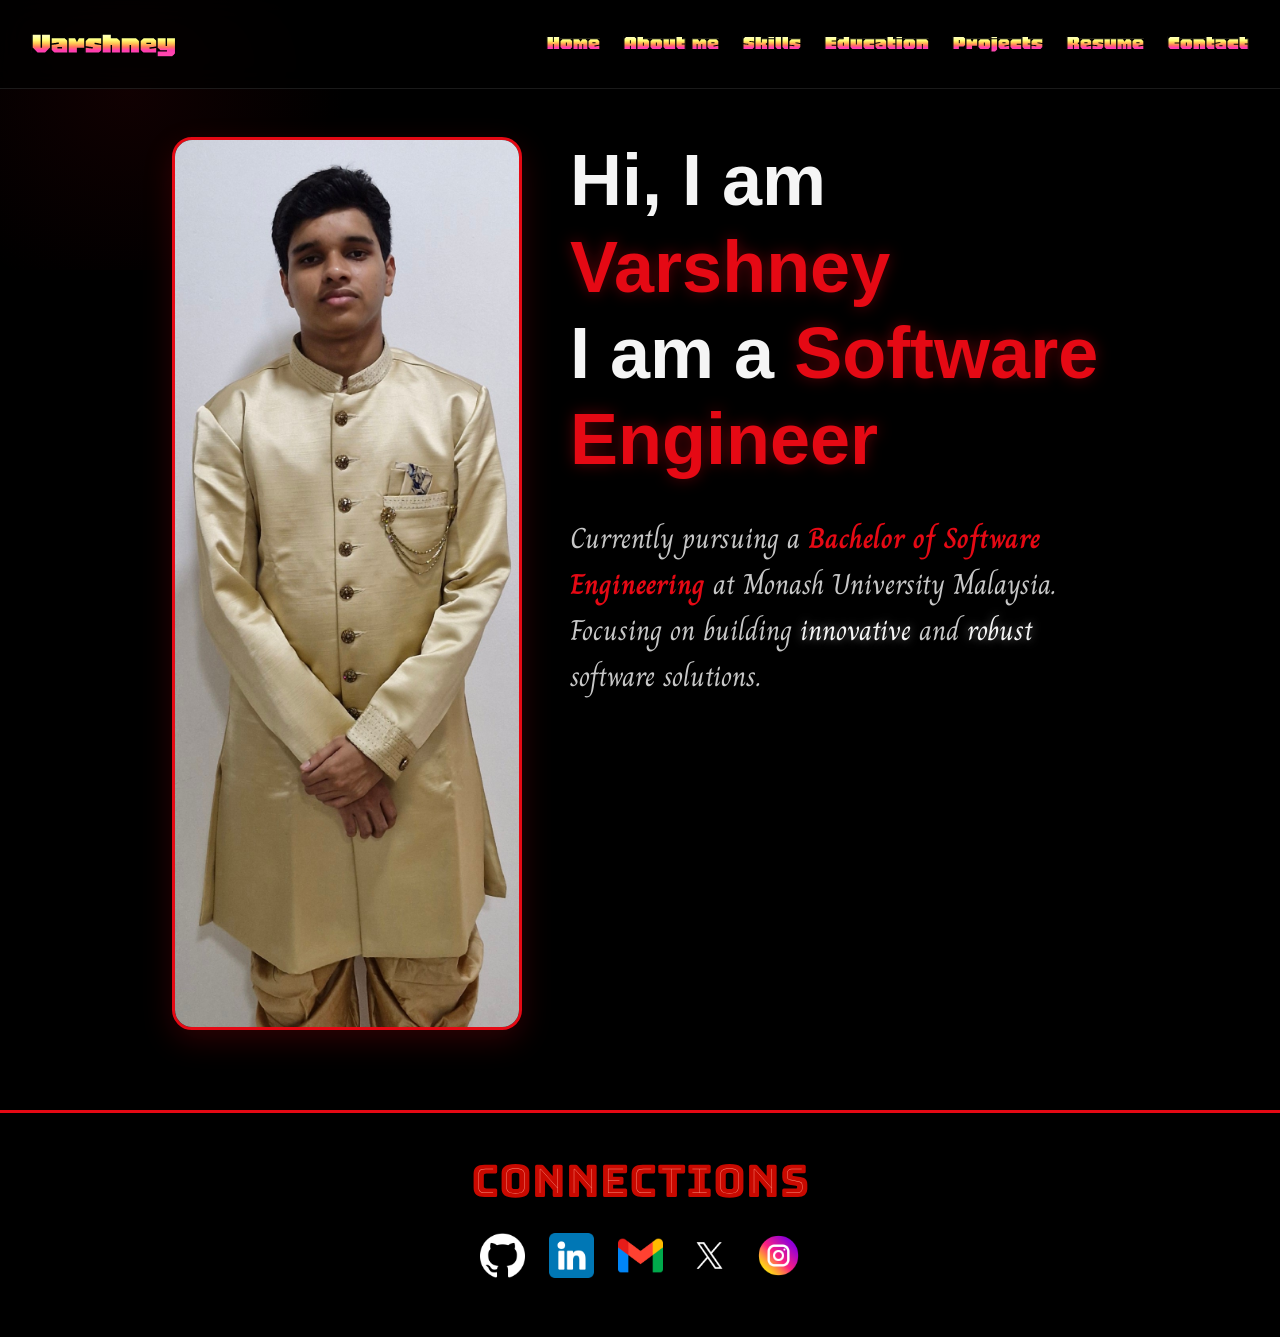
<file: index.html>
<!doctype html>
<html lang="en">
<head>
    <meta charset="utf-8">
    <meta name="viewport" content="width=device-width, initial-scale=1">
    <title>Portfolio Website</title>
    <link rel="stylesheet" href="css/style.css">

    <link rel="icon" href="img/icon.svg" type="image/svg+xml">
    <link rel="apple-touch-icon" href="img/icon.png">

    <link rel="preconnect" href="https://fonts.googleapis.com">
    <link rel="preconnect" href="https://fonts.gstatic.com" crossorigin>
    <link href="https://fonts.googleapis.com/css2?family=Bungee+Tint&family=Cause:wght@100..900&family=Charm:wght@400;700&family=Honk:MORF@15&family=Montserrat:wght@400;700&family=JetBrains+Mono:wght@500&display=swap" rel="stylesheet">
    <meta name="theme-color" content="#fafafa">
</head>

<body>

    <header>
        <div id="name">
        <h2>Varshney</h2>
        </div>

        <div id="navbar">
        <a href="index.html">Home</a>
        <a href="about_me.html">About me</a>
        <a href="skills.html">Skills</a>
        <a href="education.html">Education</a>
        <a href="projects.html">Projects</a>
        <a href="https://canva.link/dqznthgeoojpucj">Resume</a>
        <a href="contact_form.html">Contact</a>
        </div>
    </header>

    <main>

        <div>
        <img src="img/mypic.jpg"
             alt="My picture"
             id="pfp">

        <h1>Hi, I am <span class="red-text">Varshney</span>
        <br>
            I am a <span class="red-text">Software Engineer</span>
        </h1>
        <p id="intro">Currently pursuing a <span class="red-text-small">Bachelor of Software Engineering</span> at Monash University Malaysia.
            <br>
            Focusing on building <span class="glow-text">innovative</span> and <span class="glow-text">robust</span> software solutions.</p>
        </div>

    </main>

    <footer>
        <h2>Connections</h2>
        <p>
            <a href="https://github.com/Varsh2007"
               target="_blank"
               rel="noopener noreferrer"
               title="My GitHub Page">
                <img src="img/github.png"
                     height="50"
                     alt="Github Logo">
            </a>

            <a href="https://www.linkedin.com/in/varshney-ganesh-lakade-2b51b7408"
               target="_blank"
               rel="noopener noreferrer"
               title="My LinkedIn Page">
                <img src="img/linkedin.png"
                     height="50"
                     alt="LinkedIn Logo">
            </a>

            <a href="mailto:varshney.lakade@gmail.com"
               target="_blank"
               rel="noopener noreferrer"
               title="My Gmail Address">
                <img src="img/gmail.png"
                     height="50"
                     alt="Gmail Logo">
            </a>

            <a href="404.html"
               target="_blank"
               rel="noopener noreferrer"
               title="My twitter">
                <img src="img/twitter.png"
                     height="50"
                     alt="Twitter Logo">
            </a>

            <a href="404.html"
               target="_blank"
               rel="noopener noreferrer"
               title="My Instagram Profile">
                <img src="img/instagram.png"
                     height="50"
                     alt="Instagram Logo">
            </a>
        </p>
    </footer>

</body>
</html>
</file>
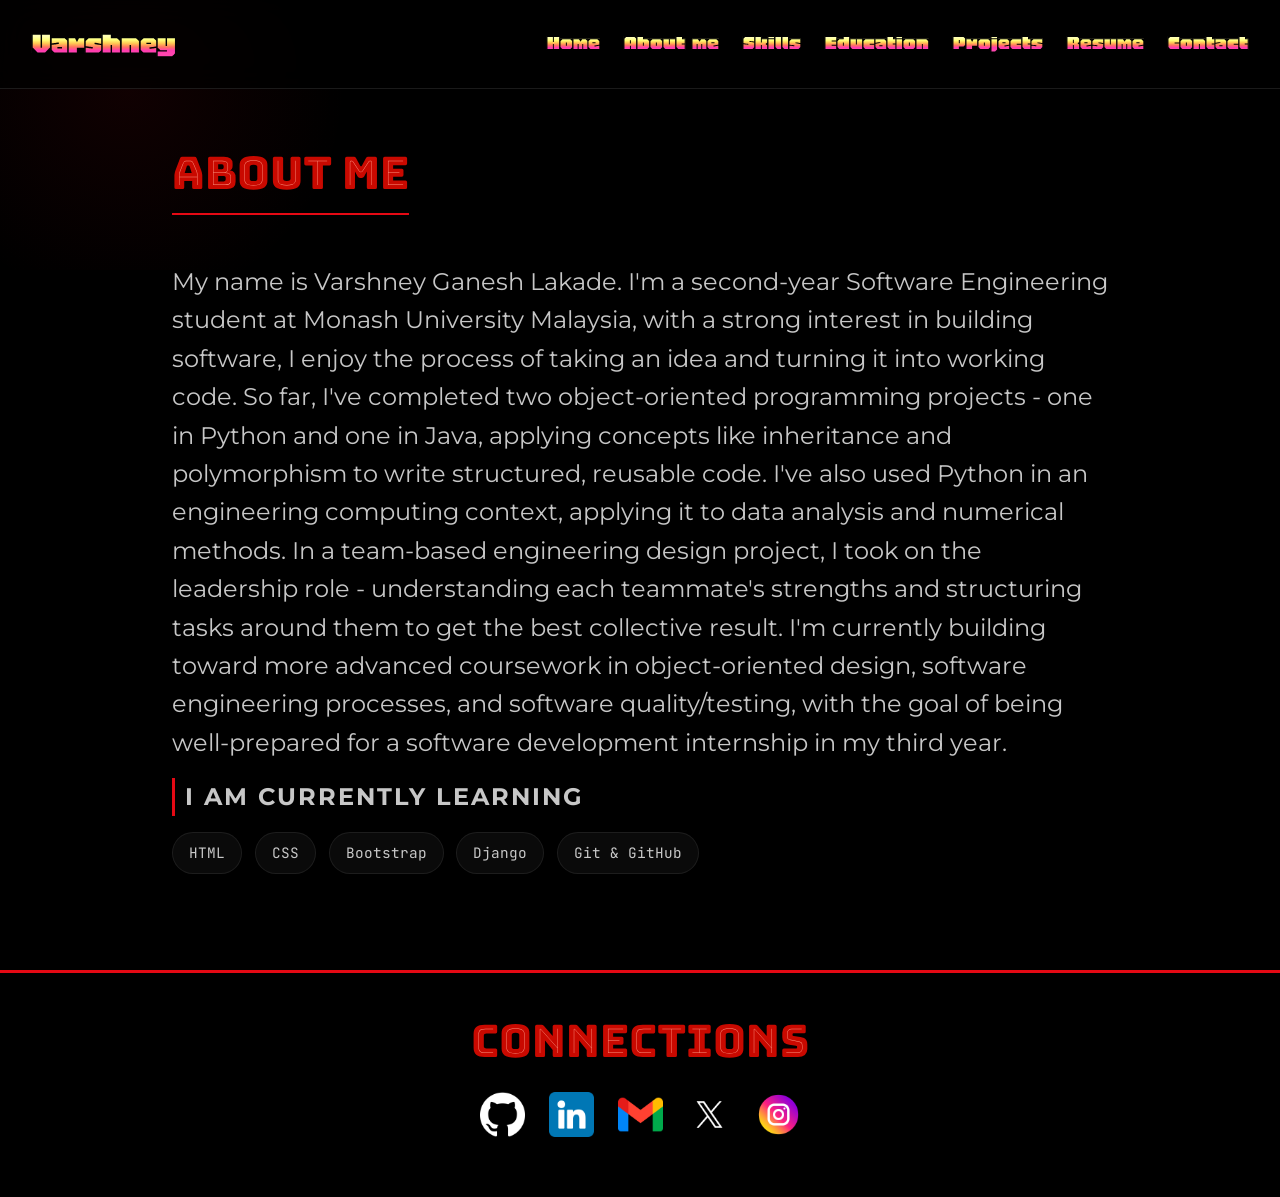
<file: about_me.html>
<!doctype html>
<html lang="en">
<head>
    <meta charset="utf-8">
    <meta name="viewport" content="width=device-width, initial-scale=1">
    <title>Portfolio Website</title>
    <link rel="stylesheet" href="css/style.css">

    <link rel="icon" href="img/icon.svg" type="image/svg+xml">
    <link rel="apple-touch-icon" href="img/icon.png">
    <link rel="preconnect" href="https://fonts.googleapis.com">
    <link rel="preconnect" href="https://fonts.gstatic.com" crossorigin>
    <link href="https://fonts.googleapis.com/css2?family=Bungee+Tint&family=Cause:wght@100..900&family=Charm:wght@400;700&family=Honk:MORF@15&family=Montserrat:wght@400;700&family=JetBrains+Mono:wght@500&display=swap" rel="stylesheet">
    <meta name="theme-color" content="#fafafa">
</head>

<body>

    <header>
        <div id="name">
        <h2>Varshney</h2>
        </div>

        <div id="navbar">
        <a href="index.html">Home</a>
        <a href="about_me.html">About me</a>
        <a href="skills.html">Skills</a>
        <a href="education.html">Education</a>
        <a href="projects.html">Projects</a>
        <a href="https://canva.link/dqznthgeoojpucj">Resume</a>
        <a href="contact_form.html">Contact</a>
        </div>
    </header>

    <main class="subpages">
        <h2>About Me</h2>
        <p>My name is Varshney Ganesh Lakade. I'm a second-year Software Engineering student at Monash University Malaysia, with a strong interest in building software, I enjoy the process of taking an idea and turning it into working code.

So far, I've completed two object-oriented programming projects - one in Python and one in Java, applying concepts like inheritance and polymorphism to write structured, reusable code.
I've also used Python in an engineering computing context, applying it to data analysis and numerical methods.

In a team-based engineering design project, I took on the leadership role - understanding each teammate's strengths and structuring tasks around them to get the best collective result.

I'm currently building toward more advanced coursework in object-oriented design, software engineering processes, and software quality/testing, with the goal of being well-prepared for a software
development internship in my third year.</p>

        <p class="section-label">I am currently learning</p>
        <div class="skills-container">
            <span class="skill-badge">HTML</span>
            <span class="skill-badge">CSS</span>
            <span class="skill-badge">Bootstrap</span>
            <span class="skill-badge">Django</span>
            <span class="skill-badge">Git & GitHub</span>
        </div>

    </main>

    <footer>
        <h2>Connections</h2>
        <p>
            <a href="https://github.com/Varsh2007"
               target="_blank"
               rel="noopener noreferrer"
               title="My GitHub Page">
                <img src="img/github.png"
                     height="50"
                     alt="Github Logo">
            </a>

            <a href="https://www.linkedin.com/in/varshney-ganesh-lakade-2b51b7408"
               target="_blank"
               rel="noopener noreferrer"
               title="My LinkedIn Page">
                <img src="img/linkedin.png"
                     height="50"
                     alt="LinkedIn Logo">
            </a>

            <a href="mailto:varshney.lakade@gmail.com"
               target="_blank"
               rel="noopener noreferrer"
               title="My Gmail Address">
                <img src="img/gmail.png"
                     height="50"
                     alt="Gmail Logo">
            </a>

            <a href="404.html"
               target="_blank"
               rel="noopener noreferrer"
               title="My twitter">
                <img src="img/twitter.png"
                     height="50"
                     alt="Twitter Logo">
            </a>

            <a href="404.html"
               target="_blank"
               rel="noopener noreferrer"
               title="My Instagram Profile">
                <img src="img/instagram.png"
                     height="50"
                     alt="Instagram Logo">
            </a>
        </p>
    </footer>

</body>
</html>
</file>
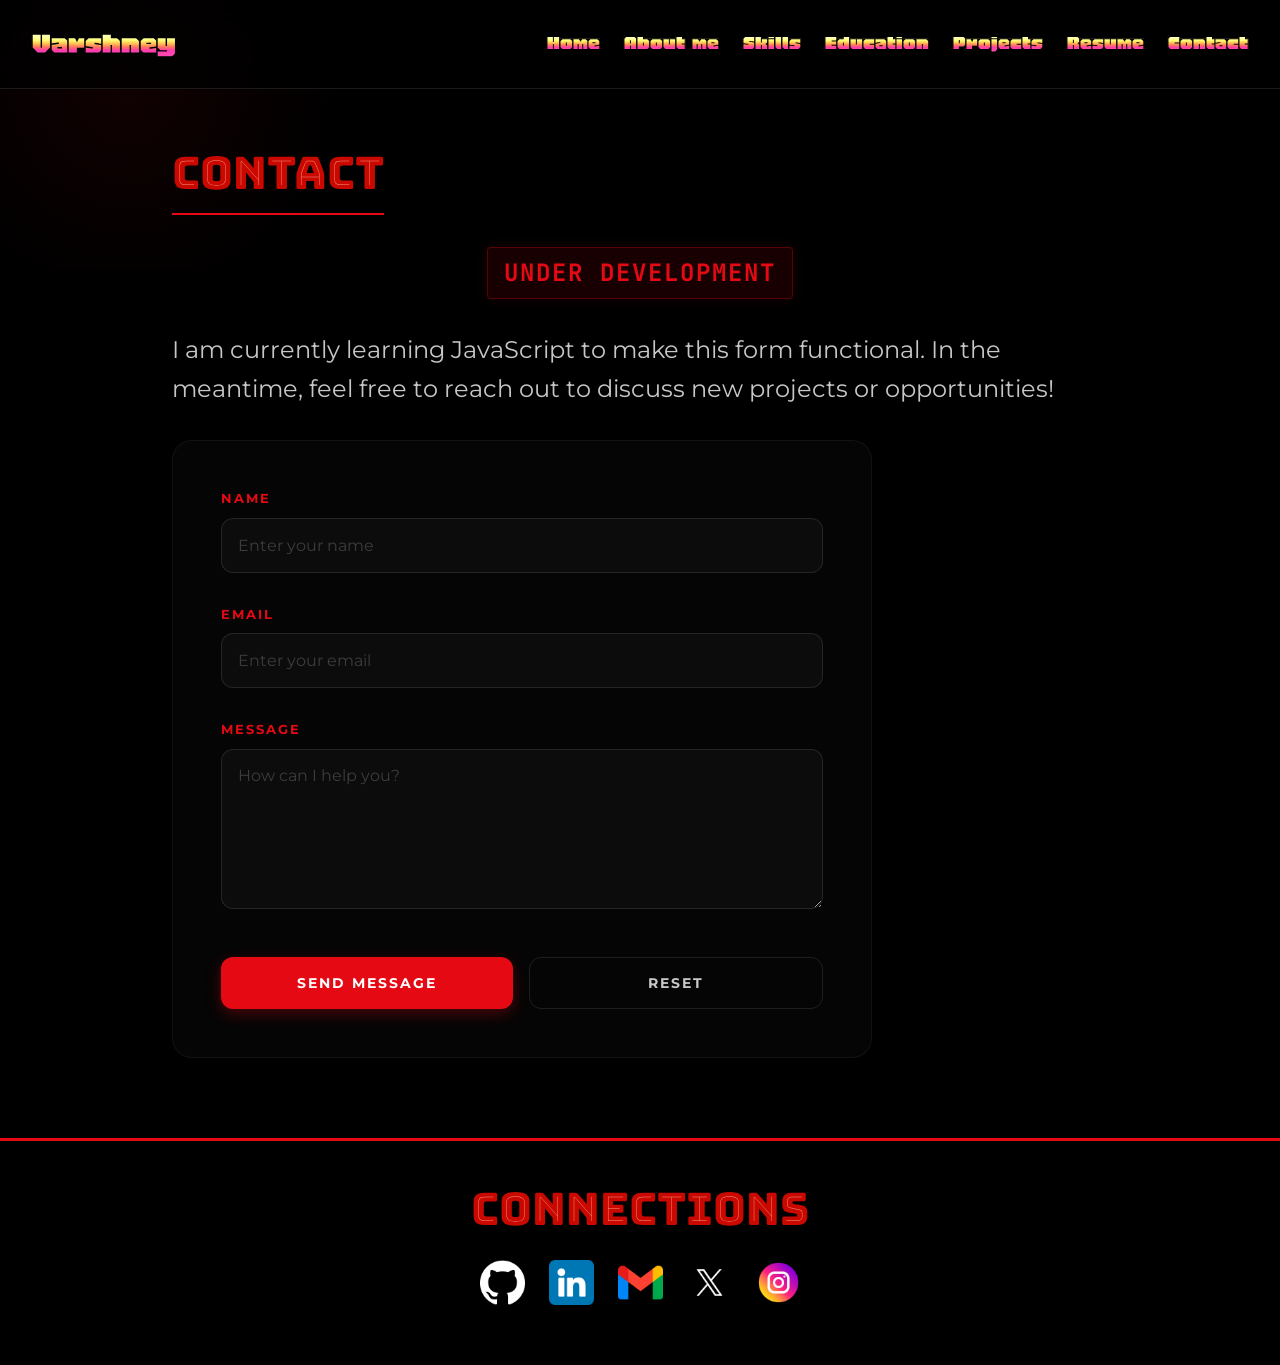
<file: contact_form.html>
<!doctype html>
<html lang="en">
<head>
    <meta charset="utf-8">
    <meta name="viewport" content="width=device-width, initial-scale=1">
    <title>Portfolio Website</title>
    <link rel="stylesheet" href="css/style.css">

    <link rel="icon" href="img/icon.svg" type="image/svg+xml">
    <link rel="apple-touch-icon" href="img/icon.png">

    <link rel="preconnect" href="https://fonts.googleapis.com">
    <link rel="preconnect" href="https://fonts.gstatic.com" crossorigin>
    <link href="https://fonts.googleapis.com/css2?family=Bungee+Tint&family=Cause:wght@100..900&family=Charm:wght@400;700&family=Honk:MORF@15&family=Montserrat:wght@400;700&family=JetBrains+Mono:wght@500&display=swap" rel="stylesheet">
    <meta name="theme-color" content="#fafafa">
</head>
<body>

    <header>
        <div id="name">
        <h2>Varshney</h2>
        </div>

        <div id="navbar">
        <a href="index.html">Home</a>
        <a href="about_me.html">About me</a>
        <a href="skills.html">Skills</a>
        <a href="education.html">Education</a>
        <a href="projects.html">Projects</a>
        <a href="https://canva.link/dqznthgeoojpucj">Resume</a>
        <a href="contact_form.html">Contact</a>
        </div>
    </header>

    <main class="subpages">
        <h2>Contact</h2>
        <div class="dev-status">Under Development</div>
        <p>I am currently learning JavaScript to make this form functional. In the meantime, feel free to reach out to discuss new projects or opportunities!</p>

        <div class="contact-container">
            <form action="" method="POST">
                <div class="form-group">
                    <label for="Name_input">Name</label>
                    <input type="text" id="Name_input" placeholder="Enter your name" required>
                </div>

                <div class="form-group">
                    <label for="Email">Email</label>
                    <input type="email" id="Email" placeholder="Enter your email" required>
                </div>

                <div class="form-group">
                    <label for="Message">Message</label>
                    <textarea id="Message" rows="6" placeholder="How can I help you?" required></textarea>
                </div>

                <div class="form-actions">
                    <input type="submit" value="Send Message">
                    <input type="reset" value="Reset">
                </div>
            </form>
        </div>
    </main>

    <footer>
        <h2>Connections</h2>
        <p>
            <a href="https://github.com/Varsh2007"
               target="_blank"
               rel="noopener noreferrer"
               title="My GitHub Page">
                <img src="img/github.png"
                     height="50"
                     alt="Github Logo">
            </a>

            <a href="https://www.linkedin.com/in/varshney-ganesh-lakade-2b51b7408"
               target="_blank"
               rel="noopener noreferrer"
               title="My LinkedIn Page">
                <img src="img/linkedin.png"
                     height="50"
                     alt="LinkedIn Logo">
            </a>

            <a href="mailto:varshney.lakade@gmail.com"
               target="_blank"
               rel="noopener noreferrer"
               title="My Gmail Address">
                <img src="img/gmail.png"
                     height="50"
                     alt="Gmail Logo">
            </a>

            <a href="404.html"
               target="_blank"
               rel="noopener noreferrer"
               title="My twitter">
                <img src="img/twitter.png"
                     height="50"
                     alt="Twitter Logo">
            </a>

            <a href="404.html"
               target="_blank"
               rel="noopener noreferrer"
               title="My Instagram Profile">
                <img src="img/instagram.png"
                     height="50"
                     alt="Instagram Logo">
            </a>
        </p>
    </footer>

</body>
</html>
</file>
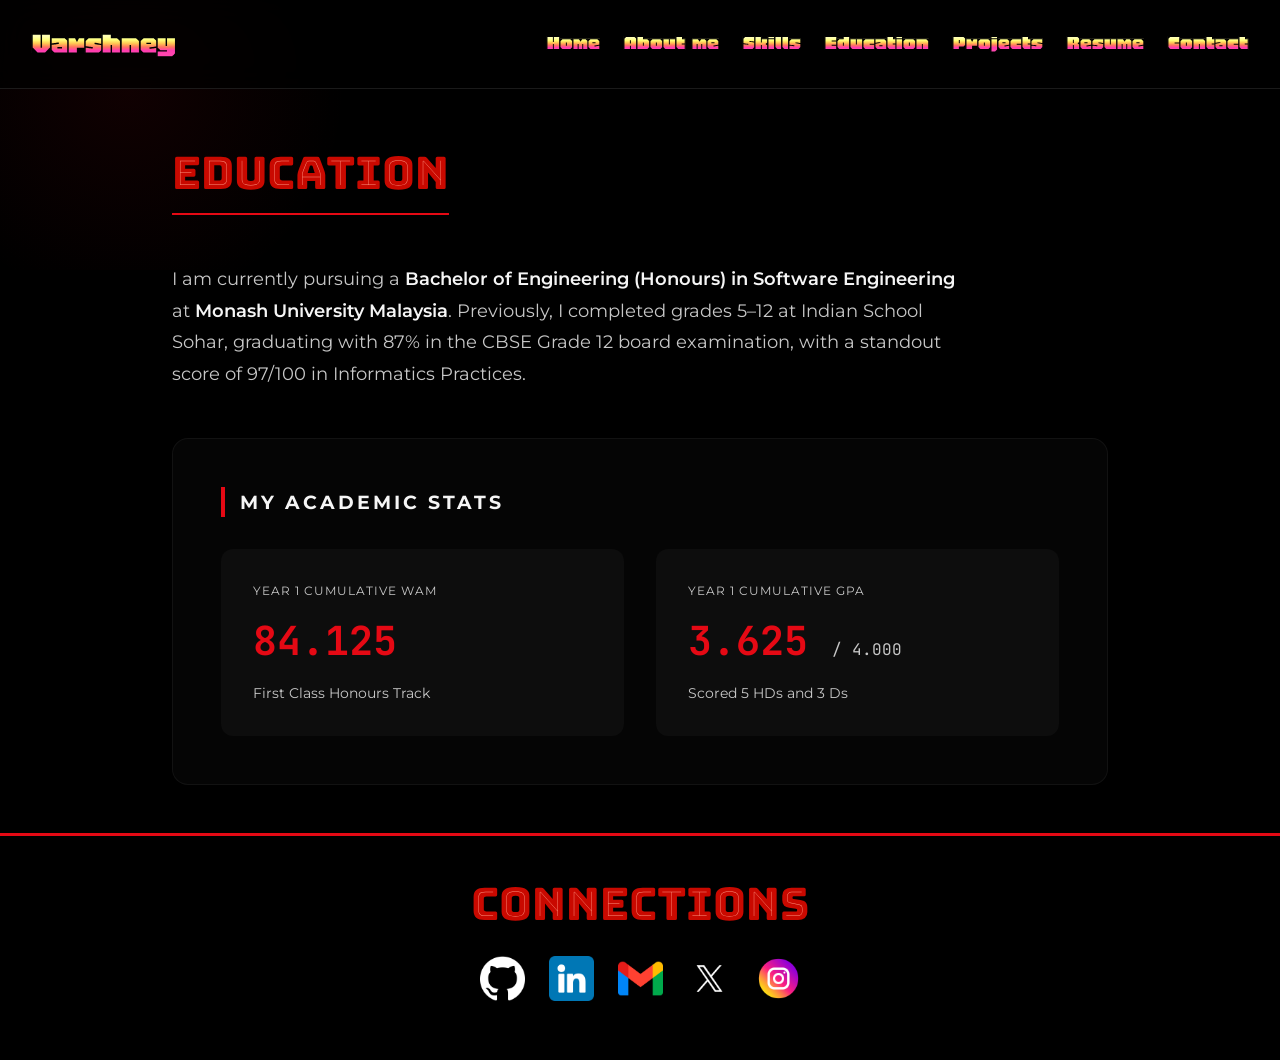
<file: education.html>
<!doctype html>
<html lang="en">
<head>
    <meta charset="utf-8">
    <meta name="viewport" content="width=device-width, initial-scale=1">
    <title>Portfolio Website</title>
    <link rel="stylesheet" href="css/style.css">

    <link rel="icon" href="img/icon.svg" type="image/svg+xml">
    <link rel="apple-touch-icon" href="img/icon.png">
    <link rel="preconnect" href="https://fonts.googleapis.com">
    <link rel="preconnect" href="https://fonts.gstatic.com" crossorigin>
    <link href="https://fonts.googleapis.com/css2?family=Bungee+Tint&family=Cause:wght@100..900&family=Charm:wght@400;700&family=Honk:MORF@15&family=Montserrat:wght@400;700&family=JetBrains+Mono:wght@500&display=swap" rel="stylesheet">

    <meta name="theme-color" content="#fafafa">
</head>

<body>

    <header>
        <div id="name">
        <h2>Varshney</h2>
        </div>

        <div id="navbar">
        <a href="index.html">Home</a>
        <a href="about_me.html">About me</a>
        <a href="skills.html">Skills</a>
        <a href="education.html">Education</a>
        <a href="projects.html">Projects</a>
        <a href="https://canva.link/dqznthgeoojpucj">Resume</a>
        <a href="contact_form.html">Contact</a>
        </div>
    </header>

    <main class="subpages">

        <h2>Education</h2>
        <p class="edu-intro">
            I am currently pursuing a <strong>Bachelor of Engineering (Honours) in Software Engineering</strong> at <strong>Monash University Malaysia</strong>.
            Previously, I completed grades 5–12 at Indian School Sohar, graduating with 87% in the CBSE Grade 12 board examination, with a standout score of 97/100 in Informatics Practices.
        </p>

        <section class="stats-section">
            <h3 class="stats-title">My Academic Stats</h3>
            <div class="stats-grid">
                <div class="stat-card">
                    <span class="stat-label">Year 1 Cumulative WAM</span>
                    <span class="stat-value">84.125</span>
                    <span class="stat-note">First Class Honours Track</span>
                </div>
                <div class="stat-card">
                    <span class="stat-label">Year 1 Cumulative GPA</span>
                    <span class="stat-value">3.625 <small>/ 4.000</small></span>
                    <span class="stat-note">Scored 5 HDs and 3 Ds</span>
                </div>
            </div>
        </section>

    </main>

    <footer>
        <h2>Connections</h2>
        <p>
            <a href="https://github.com/Varsh2007"
               target="_blank"
               rel="noopener noreferrer"
               title="My GitHub Page">
                <img src="img/github.png"
                     height="50"
                     alt="Github Logo">
            </a>

            <a href="https://www.linkedin.com/in/varshney-ganesh-lakade-2b51b7408"
               target="_blank"
               rel="noopener noreferrer"
               title="My LinkedIn Page">
                <img src="img/linkedin.png"
                     height="50"
                     alt="LinkedIn Logo">
            </a>

            <a href="mailto:varshney.lakade@gmail.com"
               target="_blank"
               rel="noopener noreferrer"
               title="My Gmail Address">
                <img src="img/gmail.png"
                     height="50"
                     alt="Gmail Logo">
            </a>

            <a href="404.html"
               target="_blank"
               rel="noopener noreferrer"
               title="My twitter">
                <img src="img/twitter.png"
                     height="50"
                     alt="Twitter Logo">
            </a>

            <a href="404.html"
               target="_blank"
               rel="noopener noreferrer"
               title="My Instagram Profile">
                <img src="img/instagram.png"
                     height="50"
                     alt="Instagram Logo">
            </a>
        </p>
    </footer>

</body>
</html>
</file>
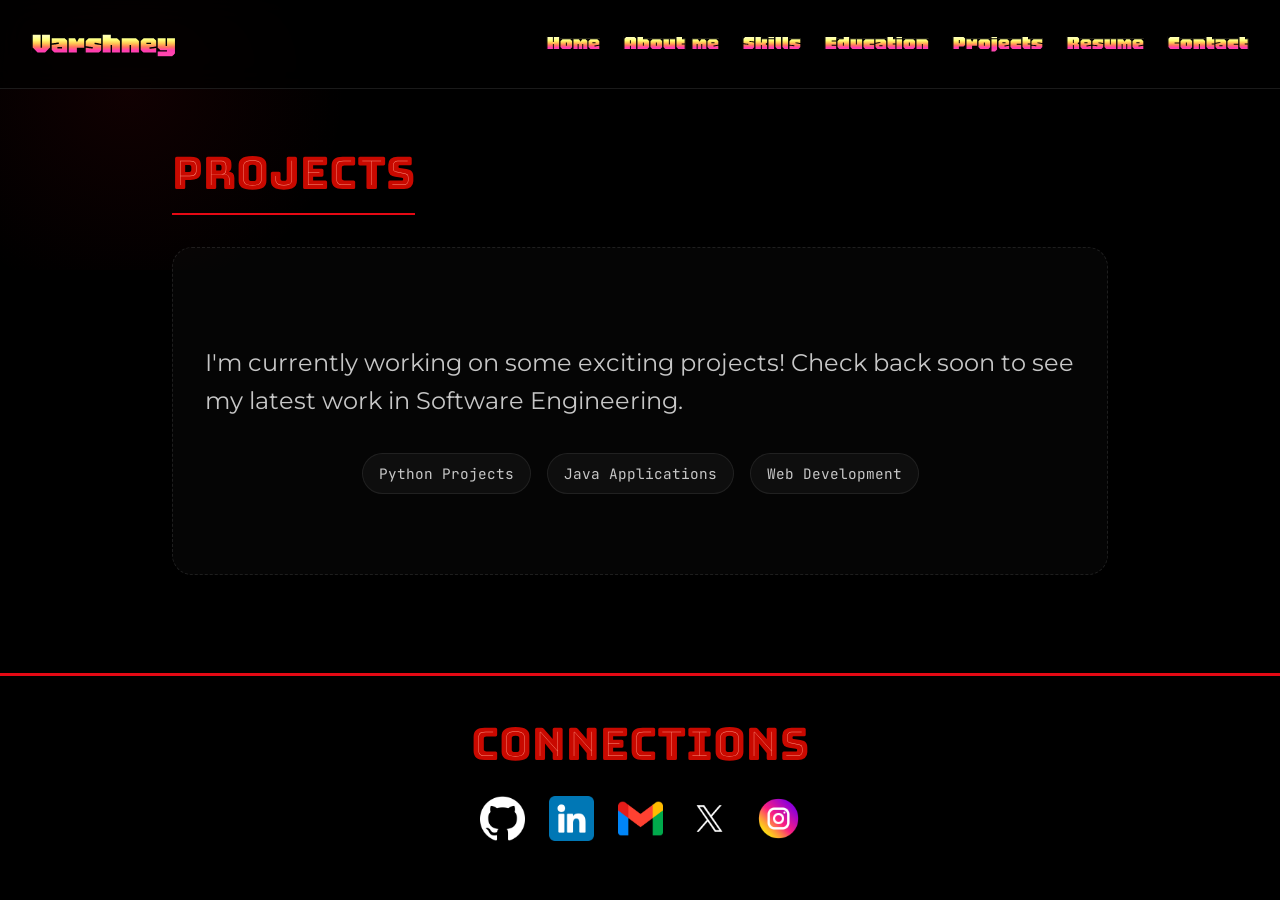
<file: projects.html>
<!doctype html>
<html lang="en">
<head>
    <meta charset="utf-8">
    <meta name="viewport" content="width=device-width, initial-scale=1">
    <title>Portfolio Website</title>
    <link rel="stylesheet" href="css/style.css">

    <link rel="icon" href="img/icon.svg" type="image/svg+xml">
    <link rel="apple-touch-icon" href="img/icon.png">

    <link rel="preconnect" href="https://fonts.googleapis.com">
    <link rel="preconnect" href="https://fonts.gstatic.com" crossorigin>
    <link href="https://fonts.googleapis.com/css2?family=Bungee+Tint&family=Cause:wght@100..900&family=Charm:wght@400;700&family=Honk:MORF@15&family=Montserrat:wght@400;700&family=JetBrains+Mono:wght@500&display=swap" rel="stylesheet">
    <meta name="theme-color" content="#fafafa">
</head>

<body>

    <header>
        <div id="name">
        <h2>Varshney</h2>
        </div>

        <div id="navbar">
        <a href="index.html">Home</a>
        <a href="about_me.html">About me</a>
        <a href="skills.html">Skills</a>
        <a href="education.html">Education</a>
        <a href="projects.html">Projects</a>
        <a href="https://canva.link/dqznthgeoojpucj">Resume</a>
        <a href="contact_form.html">Contact</a>
        </div>
    </header>

    <main class="subpages">
        <h2>Projects</h2>
        <div class="projects-placeholder">
            <p>I'm currently working on some exciting projects! Check back soon to see my latest work in Software Engineering.</p>
            <div class="glow-box">
                <span class="skill-badge">Python Projects</span>
                <span class="skill-badge">Java Applications</span>
                <span class="skill-badge">Web Development</span>
            </div>
        </div>
    </main>

    <footer>
        <h2>Connections</h2>
        <p>
            <a href="https://github.com/Varsh2007"
               target="_blank"
               rel="noopener noreferrer"
               title="My GitHub Page">
                <img src="img/github.png"
                     height="50"
                     alt="Github Logo">
            </a>

            <a href="https://www.linkedin.com/in/varshney-ganesh-lakade-2b51b7408"
               target="_blank"
               rel="noopener noreferrer"
               title="My LinkedIn Page">
                <img src="img/linkedin.png"
                     height="50"
                     alt="LinkedIn Logo">
            </a>

            <a href="mailto:varshney.lakade@gmail.com"
               target="_blank"
               rel="noopener noreferrer"
               title="My Gmail Address">
                <img src="img/gmail.png"
                     height="50"
                     alt="Gmail Logo">
            </a>

            <a href="404.html"
               target="_blank"
               rel="noopener noreferrer"
               title="My twitter">
                <img src="img/twitter.png"
                     height="50"
                     alt="Twitter Logo">
            </a>

            <a href="404.html"
               target="_blank"
               rel="noopener noreferrer"
               title="My Instagram Profile">
                <img src="img/instagram.png"
                     height="50"
                     alt="Instagram Logo">
            </a>
        </p>
    </footer>

</body>

</html>
</file>
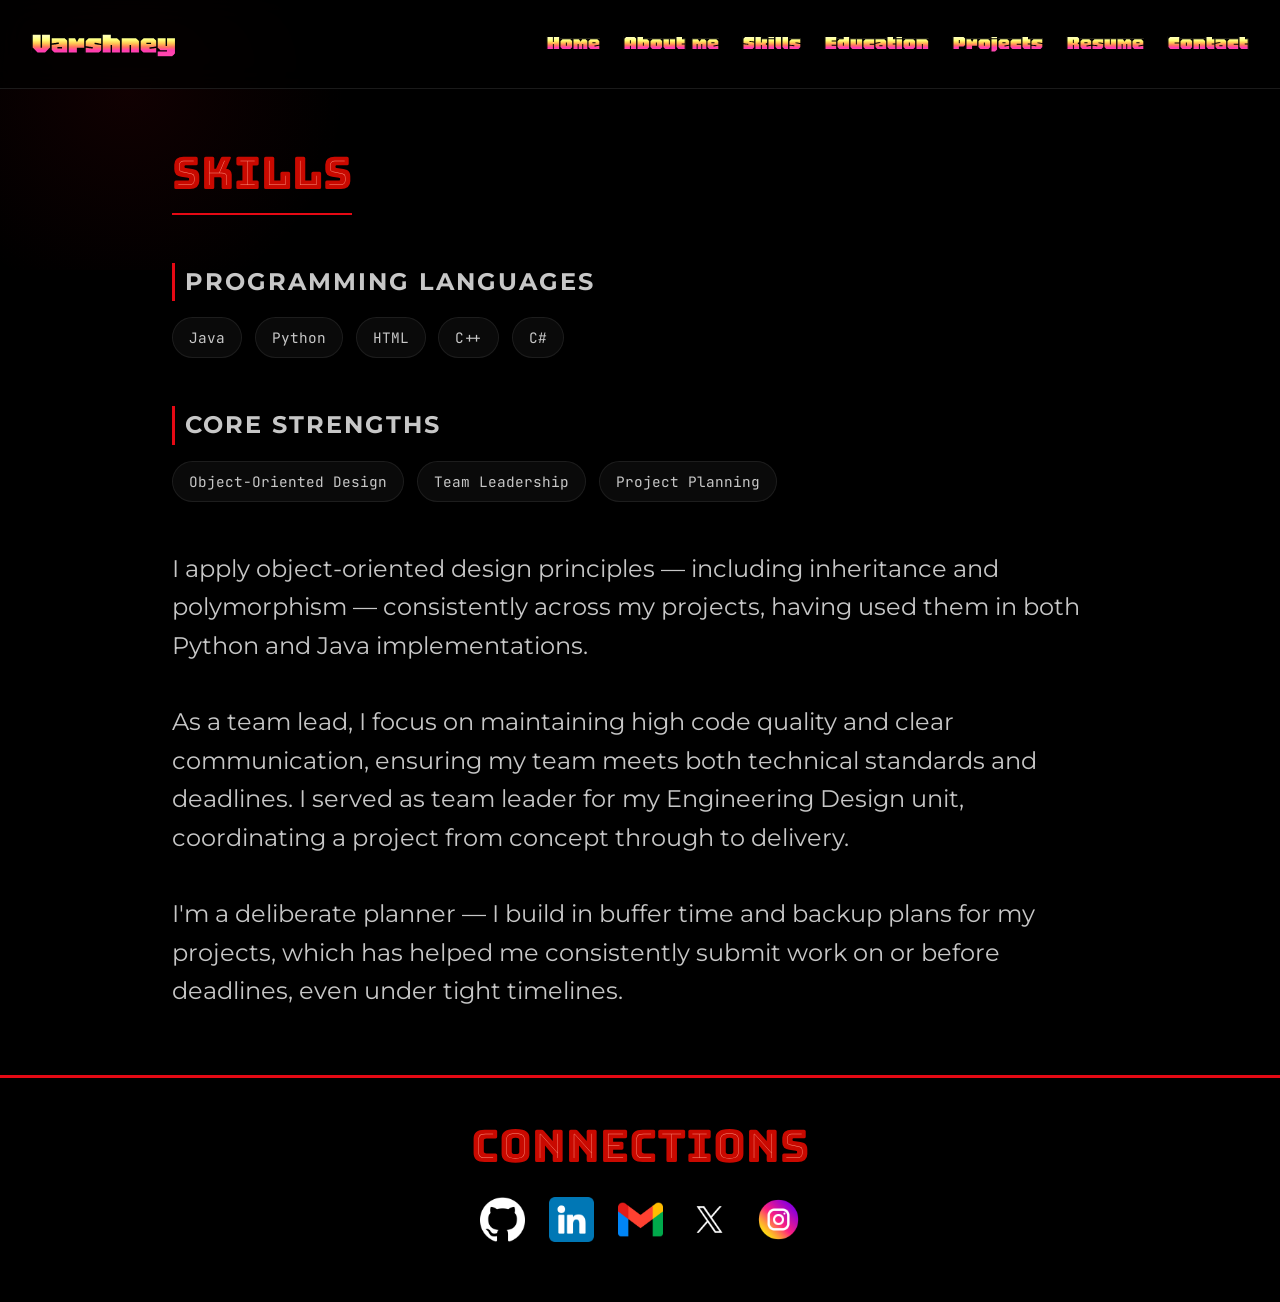
<file: skills.html>
<!doctype html>
<html lang="en">
<head>
    <meta charset="utf-8">
    <meta name="viewport" content="width=device-width, initial-scale=1">
    <title>Portfolio Website</title>
    <link rel="stylesheet" href="css/style.css">

    <link rel="icon" href="img/icon.svg" type="image/svg+xml">
    <link rel="apple-touch-icon" href="img/icon.png">
    <link rel="preconnect" href="https://fonts.googleapis.com">
    <link rel="preconnect" href="https://fonts.gstatic.com" crossorigin>
    <link href="https://fonts.googleapis.com/css2?family=Bungee+Tint&family=Cause:wght@100..900&family=Charm:wght@400;700&family=Honk:MORF@15&family=Montserrat:wght@400;700&family=JetBrains+Mono:wght@500&display=swap" rel="stylesheet">
    <meta name="theme-color" content="#fafafa">
</head>

<body>

    <header>
        <div id="name">
        <h2>Varshney</h2>
        </div>

        <div id="navbar">
        <a href="index.html">Home</a>
        <a href="about_me.html">About me</a>
        <a href="skills.html">Skills</a>
        <a href="education.html">Education</a>
        <a href="projects.html">Projects</a>
        <a href="https://canva.link/dqznthgeoojpucj">Resume</a>
        <a href="contact_form.html">Contact</a>
        </div>
    </header>

    <main class="subpages">
        <h2>Skills</h2>
        <p class="section-label">Programming languages</p>
        <div class="skills-container">
            <span class="skill-badge">Java</span>
            <span class="skill-badge">Python</span>
            <span class="skill-badge">HTML</span>
            <span class="skill-badge">C++</span>
            <span class="skill-badge">C#</span>
        </div>

        <p class="section-label">Core strengths</p>
        <div class="skills-container">
            <span class="skill-badge">Object-Oriented Design</span>
            <span class="skill-badge">Team Leadership</span>
            <span class="skill-badge">Project Planning</span>
        </div>

        <p>
            I apply object-oriented design principles — including inheritance and polymorphism — consistently across my projects, having used them in both Python and Java implementations.
            <br><br>
            As a team lead, I focus on maintaining high code quality and clear communication, ensuring my team meets both technical standards and deadlines. I served as team leader for my Engineering Design unit, coordinating a project from concept through to delivery.
            <br><br>
            I'm a deliberate planner — I build in buffer time and backup plans for my projects, which has helped me consistently submit work on or before deadlines, even under tight timelines.
        </p>

    </main>

    <footer>
        <h2>Connections</h2>
        <p>
            <a href="https://github.com/Varsh2007"
               target="_blank"
               rel="noopener noreferrer"
               title="My GitHub Page">
                <img src="img/github.png"
                     height="50"
                     alt="Github Logo">
            </a>

            <a href="https://www.linkedin.com/in/varshney-ganesh-lakade-2b51b7408"
               target="_blank"
               rel="noopener noreferrer"
               title="My LinkedIn Page">
                <img src="img/linkedin.png"
                     height="50"
                     alt="LinkedIn Logo">
            </a>

            <a href="mailto:varshney.lakade@gmail.com"
               target="_blank"
               rel="noopener noreferrer"
               title="My Gmail Address">
                <img src="img/gmail.png"
                     height="50"
                     alt="Gmail Logo">
            </a>

            <a href="404.html"
               target="_blank"
               rel="noopener noreferrer"
               title="My twitter">
                <img src="img/twitter.png"
                     height="50"
                     alt="Twitter Logo">
            </a>

            <a href="404.html"
               target="_blank"
               rel="noopener noreferrer"
               title="My Instagram Profile">
                <img src="img/instagram.png"
                     height="50"
                     alt="Instagram Logo">
            </a>
        </p>
    </footer>

</body>
</html>
</file>
<file: css/style.css>
/*
========================================
   VARIABLES
========================================
*/
:root {
    /* Colors */
    --color-bg: #000000;
    --color-surface: #121212;
    --color-text: #f5f5f5;
    --color-text-muted: #c7c7c7;
    --color-accent: #e50914; /* Red accent */
    --color-accent-hover: #ff1f2d;

    /* Typography */
    --font-heading: "Cause", arial, sans-serif;
    --font-subheading: "Bungee Tint", arial, sans-serif;
    --font-body: "Charm", arial, sans-serif;
    --font-nav: "Honk", arial, sans-serif;
    --font-alt: "Montserrat", sans-serif;
    --font-mono: "JetBrains Mono", monospace;

    /* Spacing */
    --spacing-xs: 0.5rem;
    --spacing-sm: 1rem;
    --spacing-md: 2rem;
    --spacing-lg: 3rem;
    --spacing-xl: 5rem;

    /* Transitions */
    --transition: all 0.3s ease;
}

/*
========================================
   RESET & BASE
========================================
*/
* {
    box-sizing: border-box;
    margin: 0;
    padding: 0;
}

html {
    scroll-behavior: smooth;
    width: 100%;
}

/* Custom Scrollbar */
::-webkit-scrollbar {
    width: 10px;
}

::-webkit-scrollbar-track {
    background: var(--color-bg);
}

::-webkit-scrollbar-thumb {
    background: #222;
    border-radius: 5px;
    border: 2px solid var(--color-bg);
    transition: var(--transition);
}

::-webkit-scrollbar-thumb:hover {
    background: var(--color-accent);
}

body {
    background-color: var(--color-bg);
    color: var(--color-text);
    font-family: var(--font-body);
    line-height: 1.6;
    margin: 0;
    display: flex;
    flex-direction: column;
    min-height: 100vh;
    position: relative;
}

body::before {
    content: "";
    position: fixed;
    top: -10%;
    left: -10%;
    width: 40%;
    height: 40%;
    background: radial-gradient(circle, rgba(229, 9, 20, 0.07) 0%, transparent 70%);
    z-index: -1;
    pointer-events: none;
}

/*
========================================
   LAYOUT
========================================
*/
header {
    background-color: rgba(0, 0, 0, 0.7);
    backdrop-filter: blur(15px);
    -webkit-backdrop-filter: blur(15px);
    padding: var(--spacing-sm) var(--spacing-md);
    display: flex;
    justify-content: space-between;
    align-items: center;
    border-bottom: 1px solid rgba(255, 255, 255, 0.1);
    position: sticky;
    top: 0;
    z-index: 1000;
}

main {
    flex: 1;
    padding: var(--spacing-lg) var(--spacing-md);
    max-width: 1000px;
    margin: 0 auto;
    width: 100%;
}

footer {
    background-color: var(--color-bg);
    color: var(--color-text-muted);
    text-align: center;
    padding: var(--spacing-md);
    border-top: 3px solid var(--color-accent);
}

/*
========================================
   TYPOGRAPHY
========================================
*/
h1 {
    font-family: var(--font-heading);
    font-size: clamp(2.5rem, 8vw, 4.5rem);
    margin-bottom: var(--spacing-md);
    line-height: 1.2;
}

h2 {
    font-family: var(--font-subheading);
    font-size: clamp(1.8rem, 5vw, 2.8rem);
    color: var(--color-accent);
    margin-bottom: var(--spacing-sm);
    text-align: center;
}

#name h2 {
    font-family: var(--font-nav);
    font-size: 2.2rem;
    margin-bottom: 0;
    color: var(--color-text);
    text-align: left;
}

p {
    font-size: clamp(1.1rem, 3vw, 1.5rem);
    margin-bottom: var(--spacing-sm);
}

.red-text {
    color: var(--color-accent);
    font-weight: bold;
    font-family: var(--font-heading);
    text-shadow: 0 0 15px rgba(229, 9, 20, 0.4);
}

/*
========================================
   NAVIGATION
========================================
*/
#navbar {
    display: flex;
    gap: 1.5rem;
    align-items: center;
}

#navbar a {
    color: var(--color-text);
    text-decoration: none;
    font-family: var(--font-nav);
    font-size: 1.5rem;
    transition: var(--transition);
    border-bottom: 2px solid transparent;
}

#navbar a:hover {
    color: var(--color-accent);
    border-bottom: 2px solid var(--color-accent);
    text-shadow: 0 0 10px rgba(229, 9, 20, 0.4);
}

/*
========================================
   COMPONENTS
========================================
*/

/* Images */
#pfp {
    float: left;
    width: clamp(200px, 40vw, 350px);
    height: auto;
    border-radius: 20px;
    margin: 0 var(--spacing-lg) var(--spacing-md) 0;
    border: 3px solid var(--color-accent);
    box-shadow: 0 10px 30px rgba(229, 9, 20, 0.2);
    animation: pulse-glow 4s infinite ease-in-out;
    transition: var(--transition);
}

#pfp:hover {
    transform: scale(1.02) rotate(1deg);
    box-shadow: 0 15px 45px rgba(229, 9, 20, 0.4);
}

@keyframes pulse-glow {
    0%, 100% {
        box-shadow: 0 10px 30px rgba(229, 9, 20, 0.2);
    }
    50% {
        box-shadow: 0 10px 50px rgba(229, 9, 20, 0.5);
    }
}

/* Social Links in Footer */
footer p {
    display: flex;
    justify-content: center;
    gap: 1.5rem;
    margin-top: var(--spacing-sm);
}

footer img {
    height: 45px;
    width: auto;
    transition: var(--transition);
    border-radius: 0; /* Override any global image rounding */
    padding: 0;
}

footer a:hover img {
    transform: translateY(-5px) scale(1.1);
    filter: drop-shadow(0 5px 15px rgba(229, 9, 20, 0.4));
}

/* Lists */
ul, ol {
    display: block;
    width: fit-content;
    margin: var(--spacing-sm) auto;
    font-size: 1.2rem;
    text-align: left;
}

li {
    margin-bottom: var(--spacing-xs);
}

/*
========================================
   FORMS
========================================
*/
.contact-container {
    background: rgba(255, 255, 255, 0.02);
    padding: var(--spacing-lg);
    border-radius: 20px;
    border: 1px solid rgba(255, 255, 255, 0.05);
    box-shadow: 0 15px 35px rgba(0, 0, 0, 0.4);
    max-width: 700px;
    margin: var(--spacing-md) 0; /* Align to the left in subpages */
}

form {
    display: flex;
    flex-direction: column;
    gap: var(--spacing-md);
}

.form-group {
    display: flex;
    flex-direction: column;
    gap: var(--spacing-xs);
}

label {
    font-family: var(--font-alt);
    text-transform: uppercase;
    letter-spacing: 2px;
    font-size: 0.8rem;
    color: var(--color-accent);
    font-weight: 700;
}

input[type="text"],
input[type="email"],
textarea {
    width: 100%;
    padding: 1rem;
    border-radius: 12px;
    border: 1px solid rgba(255, 255, 255, 0.1);
    background-color: rgba(255, 255, 255, 0.03);
    color: var(--color-text);
    font-family: var(--font-mono);
    font-size: 1rem;
    transition: var(--transition);
}

input[type="text"]::placeholder,
input[type="email"]::placeholder,
textarea::placeholder {
    color: rgba(255, 255, 255, 0.2);
    font-family: var(--font-alt);
}

input:focus, textarea:focus {
    outline: none;
    background-color: rgba(229, 9, 20, 0.05);
    border-color: var(--color-accent);
    box-shadow: 0 0 20px rgba(229, 9, 20, 0.2);
}

.form-actions {
    display: flex;
    gap: var(--spacing-sm);
    margin-top: var(--spacing-sm);
}

input[type="submit"],
input[type="reset"] {
    flex: 1;
    padding: 1rem 2rem;
    border-radius: 12px;
    border: none;
    cursor: pointer;
    font-family: var(--font-alt);
    font-weight: 700;
    font-size: 0.9rem;
    transition: var(--transition);
    text-transform: uppercase;
    letter-spacing: 2px;
}

input[type="submit"] {
    background-color: var(--color-accent);
    color: white;
    box-shadow: 0 5px 15px rgba(229, 9, 20, 0.3);
}

input[type="submit"]:hover {
    background-color: var(--color-accent-hover);
    transform: translateY(-3px);
    box-shadow: 0 8px 25px rgba(229, 9, 20, 0.5);
}

input[type="reset"] {
    background-color: transparent;
    border: 1px solid rgba(255, 255, 255, 0.1);
    color: var(--color-text-muted);
}

input[type="reset"]:hover {
    background-color: rgba(255, 255, 255, 0.05);
    color: var(--color-text);
}

/*
========================================
   PAGE SPECIFIC
========================================
*/

/* Intro on home page */
#intro {
    font-size: 1.8rem;
    color: var(--color-text-muted);
    text-align: left;
}

/* Subpages styling */
.subpages {
    text-align: left;
}

.subpages h2 {
    text-align: left;
    border-bottom: 2px solid var(--color-accent);
    display: inline-block;
    padding-bottom: 4px;
    margin-bottom: var(--spacing-md);
}

.subpages p {
    text-align: left;
    margin-top: var(--spacing-sm);
    font-family: var(--font-alt);
    color: var(--color-text-muted);
}

/* Glow & Utility Classes */
.dev-status {
    width: fit-content;
    margin-left: auto;
    margin-right: auto;
    padding: 6px 16px;
    background: rgba(229, 9, 20, 0.1);
    color: var(--color-accent);
    border: 1px solid rgba(229, 9, 20, 0.3);
    border-radius: 4px;
    font-family: var(--font-mono);
    font-size: 1.5rem;
    text-transform: uppercase;
    letter-spacing: 2px;
    margin-bottom: var(--spacing-md);
    font-weight: 700;
    box-shadow: 0 0 15px rgba(229, 9, 20, 0.1);
}

.red-text-small {
    color: var(--color-accent);
    font-weight: 600;
}

.glow-text {
    color: var(--color-text);
    text-shadow: 0 0 10px rgba(255, 255, 255, 0.4);
    font-weight: 500;
}

/* Skills & Learning Badges */
.section-label {
    font-family: var(--font-alt);
    text-transform: uppercase;
    letter-spacing: 2px;
    font-size: 1.5rem;
    color: var(--color-accent);
    margin-top: var(--spacing-md);
    margin-bottom: var(--spacing-sm);
    font-weight: 700;
    display: block;
    border-left: 3px solid var(--color-accent);
    padding-left: 10px;
}

.skills-container {
    display: flex;
    flex-wrap: wrap;
    gap: 0.8rem;
    margin-bottom: var(--spacing-lg);
}

.skill-badge {
    background: rgba(255, 255, 255, 0.04);
    border: 1px solid rgba(255, 255, 255, 0.08);
    padding: 0.5rem 1rem;
    border-radius: 50px;
    font-family: var(--font-mono);
    font-size: 0.9rem;
    transition: var(--transition);
    cursor: default;
    color: var(--color-text-muted);
}

.skill-badge:hover {
    background: rgba(229, 9, 20, 0.1);
    border-color: rgba(229, 9, 20, 0.5);
    transform: translateY(-3px);
    box-shadow: 0 5px 20px rgba(229, 9, 20, 0.2);
    color: var(--color-text);
}

/* Projects Page */
.projects-placeholder {
    text-align: center;
    padding: var(--spacing-xl) var(--spacing-md);
    background: rgba(255, 255, 255, 0.02);
    border-radius: 20px;
    border: 1px dashed rgba(255, 255, 255, 0.1);
}

.glow-box {
    margin-top: var(--spacing-md);
    display: flex;
    justify-content: center;
    gap: 1rem;
    flex-wrap: wrap;
}

.edu-intro {
    font-size: 1.1rem;
    line-height: 1.8;
    max-width: 800px;
    margin-bottom: var(--spacing-lg);
}

.edu-intro strong {
    color: var(--color-text);
    font-weight: 600;
}

/* Stats Section */
.stats-section {
    margin-top: var(--spacing-lg);
    background: rgba(255, 255, 255, 0.02);
    padding: var(--spacing-lg);
    border-radius: 16px;
    border: 1px solid rgba(255, 255, 255, 0.05);
    box-shadow: 0 10px 30px rgba(0, 0, 0, 0.3);
}

.stats-title {
    font-family: "Montserrat", sans-serif;
    font-size: 1.2rem;
    color: var(--color-text);
    margin-bottom: var(--spacing-md);
    text-transform: uppercase;
    letter-spacing: 3px;
    font-weight: 700;
    border-left: 4px solid var(--color-accent);
    padding-left: 15px;
}

.stats-grid {
    display: grid;
    grid-template-columns: repeat(auto-fit, minmax(280px, 1fr));
    gap: var(--spacing-md);
}

.stat-card {
    display: flex;
    flex-direction: column;
    padding: var(--spacing-md);
    background: rgba(255, 255, 255, 0.03);
    border-radius: 12px;
    transition: var(--transition);
    position: relative;
    overflow: hidden;
}

.stat-card:hover {
    background: rgba(229, 9, 20, 0.05);
    transform: translateY(-5px);
}

.stat-card::before {
    content: "";
    position: absolute;
    top: 0;
    left: 0;
    width: 100%;
    height: 100%;
    border-top: 1px solid rgba(229, 9, 20, 0.3);
    border-radius: 12px;
    opacity: 0;
    transition: var(--transition);
}

.stat-card:hover::before {
    opacity: 1;
}

.stat-label {
    font-family: "Montserrat", sans-serif;
    font-size: 0.75rem;
    color: var(--color-text-muted);
    text-transform: uppercase;
    margin-bottom: 8px;
    letter-spacing: 1px;
}

.stat-value {
    font-family: "JetBrains Mono", monospace;
    font-size: 2.5rem;
    color: var(--color-accent);
    font-weight: 700;
    margin-bottom: 5px;
}

.stat-value small {
    font-size: 1rem;
    color: var(--color-text-muted);
    font-weight: 400;
}

.stat-note {
    font-family: "Montserrat", sans-serif;
    font-size: 0.85rem;
    color: var(--color-text-muted);
    margin-top: 5px;
    font-weight: 400;
}

/*
========================================
   RESPONSIVE
========================================
*/
@media (max-width: 768px) {
    header {
        flex-direction: column;
        gap: var(--spacing-sm);
    }

    #navbar {
        flex-wrap: wrap;
        justify-content: center;
        gap: 0.8rem;
    }

    #navbar a {
        font-size: 1.2rem;
    }

    #pfp {
        float: none;
        display: block;
        margin: 0 auto var(--spacing-md);
        height: 80%;
    }

    h1 {
        text-align: center;
    }

    #intro {
        text-align: center;
    }

    .form-actions {
        flex-direction: column;
    }

    .contact-container {
        padding: var(--spacing-md);
    }
}
</file>
